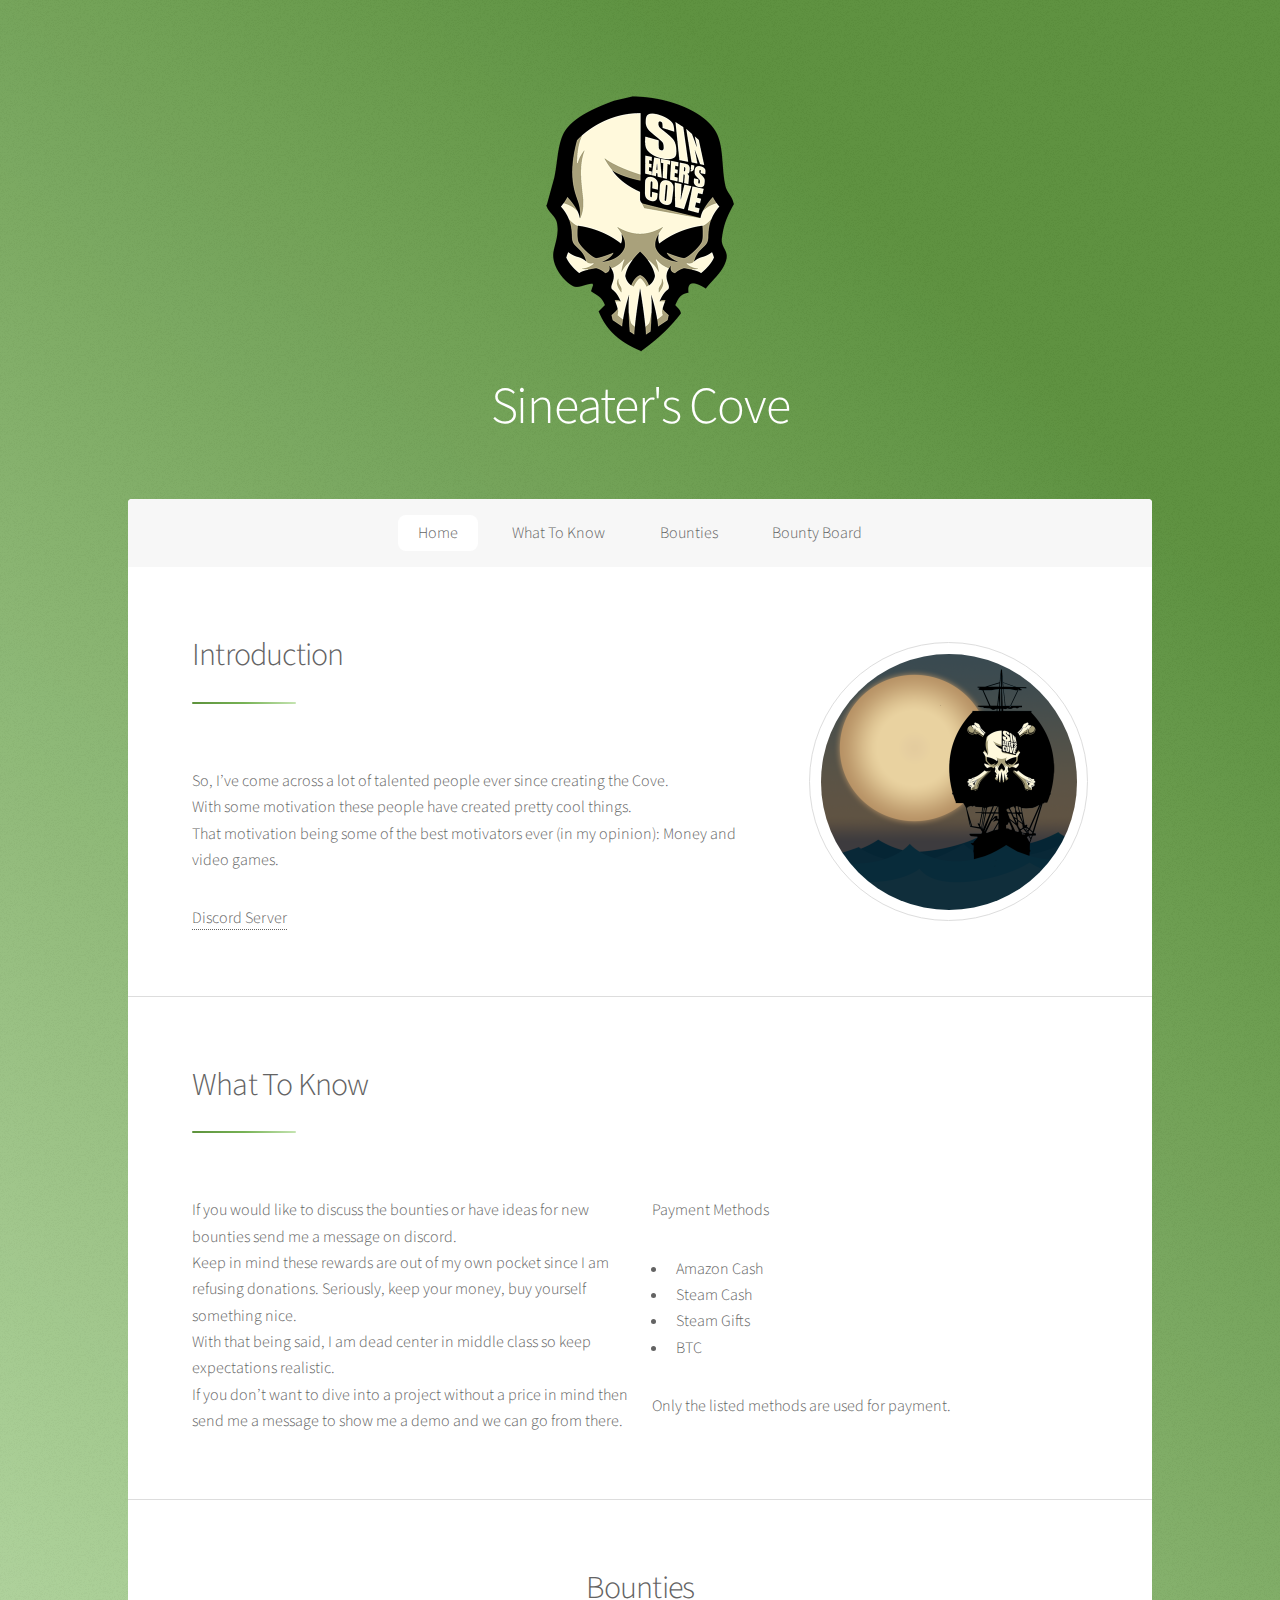
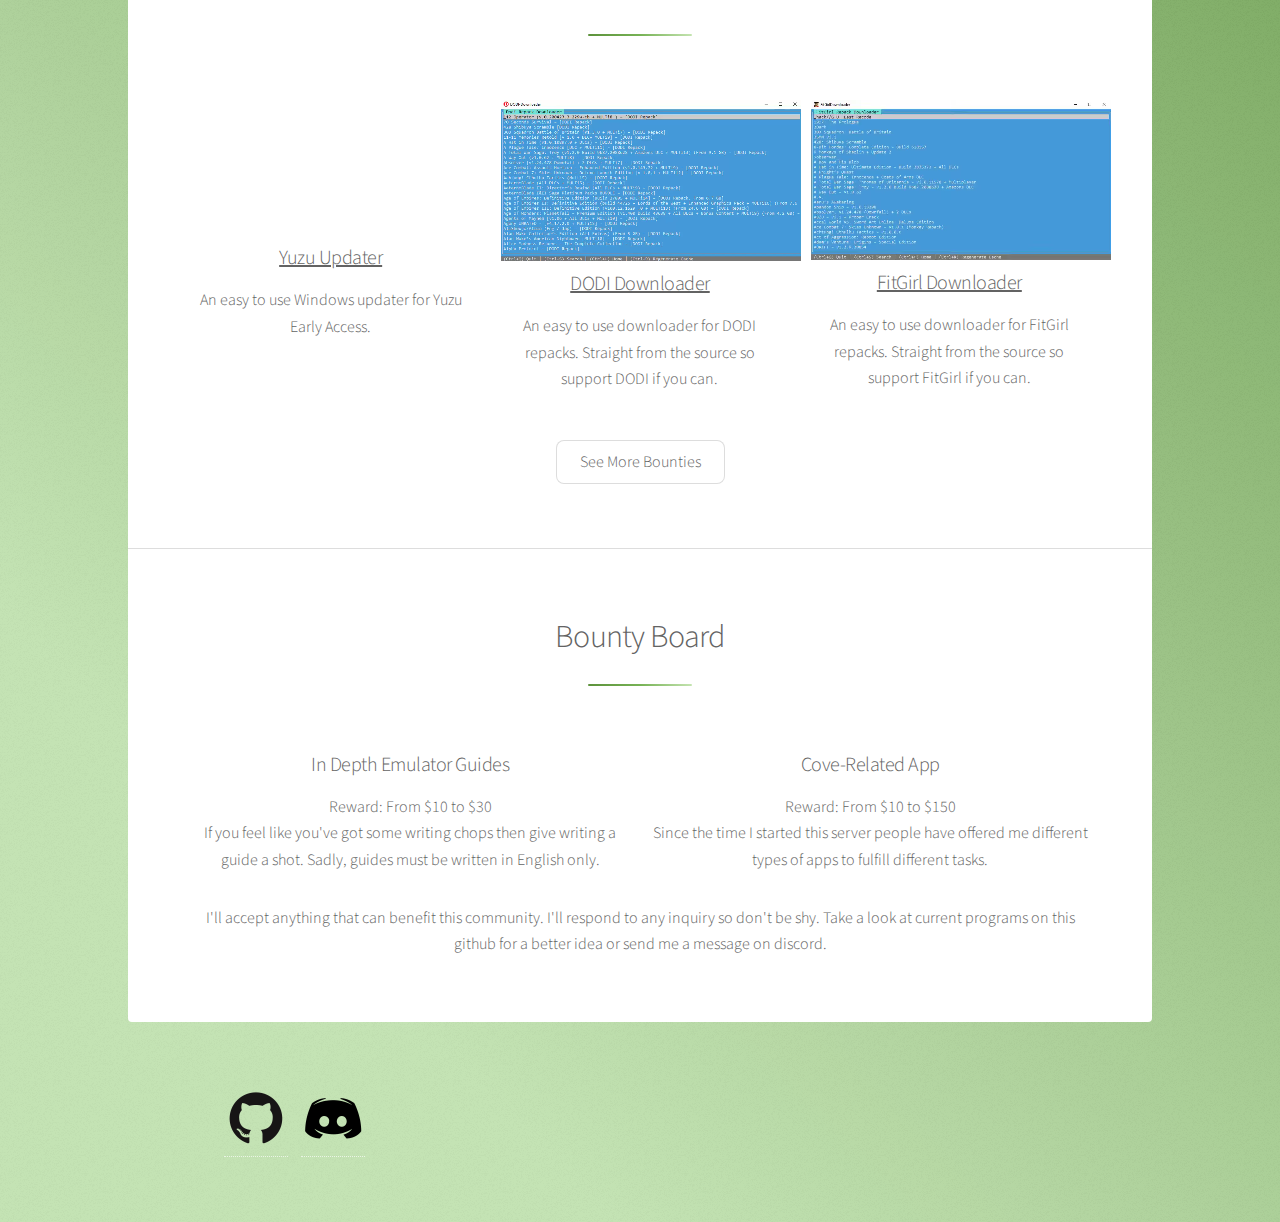
<file: index.html>
<!DOCTYPE HTML>
<html>
	<head>
		<title>Sin's Cove: Home</title>
		<meta charset="utf-8" />
		<meta name="viewport" content="width=device-width, initial-scale=1, user-scalable=no" />
		<link rel="stylesheet" href="assets/css/main.css" />
		<link rel="icon" type="image/png" sizes="96x96" href="images/sinsCove.png">
		<noscript><link rel="stylesheet" href="assets/css/noscript.css" /></noscript>
	</head>
	<body class="is-preload">

		<!-- Wrapper -->
			<div id="wrapper">

				<!-- Header -->
					<header id="header" class="alt">
						<span class="logo"><img src="images/sinsCove.png" alt="" /></span>
						<h1>Sineater's Cove</h1>
					</header>

				<!-- Nav -->
					<nav id="nav">
						<ul>
							<li><a href="#" class="active">Home</a></li>
							<li><a href="#first">What To Know</a></li>
							<li><a href="#second">Bounties</a></li>
							<li><a href="#cta">Bounty Board</a></li>
						</ul>
					</nav>

				<!-- Main -->
					<div id="main">

						<!-- Introduction -->
							<section id="intro" class="main">
								<div class="spotlight">
									<div class="content">
										<header class="major">
											<h2>Introduction</h2>
										</header>
										<p>So, I’ve come across a lot of talented people ever since creating the Cove.<br>
										With some motivation these people have created pretty cool things.<br>
										That motivation being some of the best motivators ever (in my opinion): Money and video games.</p>
										<a href="https://discord.com/invite/nKstg6x">Discord Server</a>
									</div>
									<span class="image"><img src="images/boat.png" alt="" /></span>
								</div>
							</section>
							
						<!-- First Section -->
							<section id="first" class="main">
								<div class="major">
									<div class="content">
										<header class="major">
											<h2>What To Know</h2>
										</header>
										<div class="row">
											<div class="col-6 col-12-medium">
												<p>If you would like to discuss the bounties or have ideas for new bounties send me a message on discord.<br>
												Keep in mind these rewards are out of my own pocket since I am refusing donations. Seriously, keep your money, buy yourself something nice.<br>
												With that being said, I am dead center in middle class so keep expectations realistic.<br>
												If you don’t want to dive into a project without a price in mind then send me a message to show me a demo and we can go from there.</p>
											</div>
											<div class="col-6 col-12-medium">
												<p>Payment Methods</p>
												<ul>
													<li>Amazon Cash</li>
													<li>Steam Cash</li>
													<li>Steam Gifts</li>
													<li>BTC</li>
												</ul>
												<p>Only the listed methods are used for payment.</p>
											</div>
									</div>
								</div>
							</section>

						<!-- Second Section -->
							<section id="second" class="main special">
								<header class="major">
									<h2>Bounties</h2>
								</header>
								<ul class="features">
									<li>
										<span class="image">
										<video autoplay loop muted playsinline>
										<source src="webm/Yuzu_Updater.webm" type="video/webm" />
										</span>
										<a href="https://github.com/sinscove/Yuzu-Updater" style="text-decoration: underline;" ><h3>Yuzu Updater</h3></a>
										<p>An easy to use Windows updater for Yuzu Early Access.</p>
									</li>
									<li>
										<span class="image">
										<video autoplay loop muted playsinline>
										<source src="webm/Dodi_Downloader.webm" type="video/webm" />
										</span>
										<a href="https://github.com/sinscove/DODI-Downloader" style="text-decoration: underline;" ><h3>DODI Downloader</h3></a>
										<p>An easy to use downloader for DODI repacks. Straight from the source so support DODI if you can.</p>
									</li>
									<li>
										<span class="image">
										<video autoplay loop muted playsinline>
										<source src="webm/FitGirl_Downloader.webm" type="video/webm" />
										</span>
										<a href="https://github.com/sinscove/FitGirlDownloader" style="text-decoration: underline;" ><h3>FitGirl Downloader</h3></a>
										<p>An easy to use downloader for FitGirl repacks. Straight from the source so support FitGirl if you can.</p>
									</li>
								</ul>
									<footer class="major">
										<ul class="actions special">
											<li><a href="bounties.html#intro" class="button">See More Bounties</a></li>
										</ul>
									</footer>

							</section>
							
							
							<!-- Third Section -->
							<section id="cta" class="main special">
								<header class="major">
									<h2>Bounty Board</h2>
								</header>
								<div class="row">
									<div class="col-6 col-12-medium">
										<h3>In Depth Emulator Guides</h3>
										<p>Reward: From $10 to $30<br>
										If you feel like you've got some writing chops then give writing a guide a shot. Sadly, guides must be written in English only.</p>
										
									</div>
									<div class="col-6 col-12-medium">
										<h3>Cove-Related App</h3>
										<p>Reward: From $10 to $150<br>
										Since the time I started this server people have offered me different types of apps to fulfill different tasks.
										</p>
									</div>
								</div>
								<p>I'll accept anything that can benefit this community. I'll respond to any inquiry so don't be shy. Take a look at current programs on this github for a better idea or send me a message on discord.</p>
							</section>
					</div>

				<!-- Footer -->
					<footer id="footer">
						<section>
							<ul class="icons">
								<li><a href="https://github.com/sinscove">
								<img src="images/github.png"></a></li>
								<li><a href="https://discord.com/invite/nKstg6x">
								<img src="images/discord.png"></a></li>
							</ul>
						</section>
					</footer>
			</div>
			
		<!-- Scripts -->
			<script src="assets/js/jquery.min.js"></script>
			<script src="assets/js/jquery.scrollex.min.js"></script>
			<script src="assets/js/jquery.scrolly.min.js"></script>
			<script src="assets/js/browser.min.js"></script>
			<script src="assets/js/breakpoints.min.js"></script>
			<script src="assets/js/util.js"></script>
			<script src="assets/js/main.js"></script>

	</body>
</html>
</file>
<file: assets/css/noscript.css>
/* Header */

	body.is-preload #header.alt > * {
		opacity: 1;
	}

	body.is-preload #header.alt .logo {
		-moz-transform: none;
		-webkit-transform: none;
		-ms-transform: none;
		transform: none;
	}
</file>
<file: assets/css/main.css>
@import url(fontawesome-all.min.css);
@import 'https://fonts.googleapis.com/css?family=Source+Sans+Pro:300,400';

html, body, div, span, applet, object,
iframe, h1, h2, h3, h4, h5, h6, p, blockquote,
pre, a, abbr, acronym, address, big, cite,
code, del, dfn, em, img, ins, kbd, q, s, samp,
small, strike, strong, sub, sup, tt, var, b,
u, i, center, dl, dt, dd, ol, ul, li, fieldset,
form, label, legend, table, caption, tbody,
tfoot, thead, tr, th, td, article, aside,
canvas, details, embed, figure, figcaption,
footer, header, hgroup, menu, nav, output, ruby,
section, summary, time, mark, audio, video {
	margin: 0;
	padding: 0;
	border: 0;
	font-size: 100%;
	font: inherit;
	vertical-align: baseline;}

article, aside, details, figcaption, figure,
footer, header, hgroup, menu, nav, section {
	display: block;}

body {
	line-height: 1;
}

video {
	width: 360px;
}

@media screen and (max-width: 1680px) {
video {
	width: 300px;
	}
}

ol, ul {
	list-style: none;
}

blockquote, q {
	quotes: none;
}

	blockquote:before, blockquote:after, q:before, q:after {
		content: '';
		content: none;
	}

table {
	border-collapse: collapse;
	border-spacing: 0;
}

body {
	-webkit-text-size-adjust: none;
}

mark {
	background-color: transparent;
	color: inherit;
}

input::-moz-focus-inner {
	border: 0;
	padding: 0;
}

input, select, textarea {
	-moz-appearance: none;
	-webkit-appearance: none;
	-ms-appearance: none;
	appearance: none;
}

/* Basic */

	@-ms-viewport {
		width: device-width;
	}

	body {
		-ms-overflow-style: scrollbar;
	}

	html {
		box-sizing: border-box;
	}

	*, *:before, *:after {
		box-sizing: inherit;
		scrollbar-color: #C6E5B3 #5C913B;
	}

	body {
		background-color: #935d8c;
		background-image: url("images/overlay.png"), -moz-linear-gradient(45deg, #C6E5B3 15%, #5C913B 85%);
		background-image: url("images/overlay.png"), -webkit-linear-gradient(45deg, #C6E5B3 15%, #5C913B 85%);
		background-image: url("images/overlay.png"), -ms-linear-gradient(45deg, #C6E5B3 15%, #5C913B 85%);
		background-image: url("images/overlay.png"), linear-gradient(45deg, #C6E5B3 15%, #5C913B 85%);
	}

		body.is-preload *, body.is-preload *:before, body.is-preload *:after {
			-moz-animation: none !important;
			-webkit-animation: none !important;
			-ms-animation: none !important;
			animation: none !important;
			-moz-transition: none !important;
			-webkit-transition: none !important;
			-ms-transition: none !important;
			transition: none !important;
		}

/* Type */

	body {
		background-color: #935d8c;
		color: rgba(255, 255, 255, 0.65);
	}

	body, input, select, textarea {
		font-family: "Source Sans Pro", Helvetica, sans-serif;
		font-size: 17pt;
		font-weight: 300;
		line-height: 1.65;
	}

		@media screen and (max-width: 1680px) {

			body, input, select, textarea {
				font-size: 14pt;
			}

		}

		@media screen and (max-width: 1280px) {

			body, input, select, textarea {
				font-size: 12pt;
			}

		}

		@media screen and (max-width: 360px) {

			body, input, select, textarea {
				font-size: 11pt;
			}

		}

	a {
		-moz-transition: color 0.2s ease, border-bottom 0.2s ease;
		-webkit-transition: color 0.2s ease, border-bottom 0.2s ease;
		-ms-transition: color 0.2s ease, border-bottom 0.2s ease;
		transition: color 0.2s ease, border-bottom 0.2s ease;
		text-decoration: none;
		border-bottom: dotted 1px;
		color: inherit;
	}

		a:hover {
			border-bottom-color: transparent;
		}

	strong, b {
		font-weight: 400;
	}

	em, i {
		font-style: italic;
	}

	p {
		margin: 0 0 2em 0;
	}

		p.content {
			-moz-columns: 20em 2;
			-webkit-columns: 20em 2;
			-ms-columns: 20em 2;
			columns: 20em 2;
			-moz-column-gap: 2em;
			-webkit-column-gap: 2em;
			-ms-column-gap: 2em;
			column-gap: 2em;
			text-align: justify;
		}

	h1, h2, h3, h4, h5, h6 {
		font-weight: 300;
		line-height: 1.5;
		margin: 0 0 0.7em 0;
		letter-spacing: -0.025em;
	}

		h1 a, h2 a, h3 a, h4 a, h5 a, h6 a {
			color: inherit;
			text-decoration: none;
		}

	h1 {
		font-size: 2.5em;
		line-height: 1.2;
	}

	h2 {
		font-size: 1.5em;
	}

	h3 {
		font-size: 1.25em;
	}

	h4 {
		font-size: 1.1em;
	}

	h5 {
		font-size: 0.9em;
	}

	h6 {
		font-size: 0.7em;
	}

	@media screen and (max-width: 736px) {

		h1 {
			font-size: 2em;
		}

	}

	sub {
		font-size: 0.8em;
		position: relative;
		top: 0.5em;
	}

	sup {
		font-size: 0.8em;
		position: relative;
		top: -0.5em;
	}

	blockquote {
		border-left: solid 4px;
		font-style: italic;
		margin: 0 0 2em 0;
		padding: 0.5em 0 0.5em 2em;
	}

	code {
		border-radius: 8px;
		border: solid 1px;
		font-family: "Courier New", monospace;
		font-size: 0.9em;
		margin: 0 0.25em;
		padding: 0.25em 0.65em;
	}

	pre {
		-webkit-overflow-scrolling: touch;
		font-family: "Courier New", monospace;
		font-size: 0.9em;
		margin: 0 0 2em 0;
	}

		pre code {
			display: block;
			line-height: 1.75;
			padding: 1em 1.5em;
			overflow-x: auto;
		}

	hr {
		border: 0;
		border-bottom: solid 1px;
		margin: 2em 0;
	}

		hr.major {
			margin: 3em 0;
		}

	.align-left {
		text-align: left;
	}

	.align-center {
		text-align: center;
	}

	.align-right {
		text-align: right;
	}

	input, select, textarea {
		color: #ffffff;
	}

	a:hover {
		color: #ffffff;
	}

	strong, b {
		color: #ffffff;
	}

	h1, h2, h3, h4, h5, h6 {
		color: #ffffff;
	}

	blockquote {
		border-left-color: rgba(255, 255, 255, 0.35);
	}

	code {
		background: rgba(255, 255, 255, 0.075);
		border-color: rgba(255, 255, 255, 0.35);
	}

	hr {
		border-bottom-color: rgba(255, 255, 255, 0.35);
	}

/* Row */

	.row {
		display: flex;
		flex-wrap: wrap;
		box-sizing: border-box;
		align-items: stretch;
	}

		.row > * {
			box-sizing: border-box;
		}

		.row.gtr-uniform > * > :last-child {
			margin-bottom: 0;
		}

		.row.aln-left {
			justify-content: flex-start;
		}

		.row.aln-center {
			justify-content: center;
		}

		.row.aln-right {
			justify-content: flex-end;
		}

		.row.aln-top {
			align-items: flex-start;
		}

		.row.aln-middle {
			align-items: center;
		}

		.row.aln-bottom {
			align-items: flex-end;
		}

		.row > .imp {
			order: -1;
		}

		.row > .col-1 {
			width: 8.33333%;
		}

		.row > .off-1 {
			margin-left: 8.33333%;
		}

		.row > .col-2 {
			width: 16.66667%;
		}

		.row > .off-2 {
			margin-left: 16.66667%;
		}

		.row > .col-3 {
			width: 25%;
		}

		.row > .off-3 {
			margin-left: 25%;
		}

		.row > .col-4 {
			width: 33.33333%;
		}

		.row > .off-4 {
			margin-left: 33.33333%;
		}

		.row > .col-5 {
			width: 41.66667%;
		}

		.row > .off-5 {
			margin-left: 41.66667%;
		}

		.row > .col-6 {
			width: 50%;
		}

		.row > .off-6 {
			margin-left: 50%;
		}

		.row > .col-7 {
			width: 58.33333%;
		}

		.row > .off-7 {
			margin-left: 58.33333%;
		}

		.row > .col-8 {
			width: 66.66667%;
		}

		.row > .off-8 {
			margin-left: 66.66667%;
		}

		.row > .col-9 {
			width: 75%;
		}

		.row > .off-9 {
			margin-left: 75%;
		}

		.row > .col-10 {
			width: 83.33333%;
		}

		.row > .off-10 {
			margin-left: 83.33333%;
		}

		.row > .col-11 {
			width: 91.66667%;
		}

		.row > .off-11 {
			margin-left: 91.66667%;
		}

		.row > .col-12 {
			width: 100%;
		}

		.row > .off-12 {
			margin-left: 100%;
		}

		.row.gtr-0 {
			margin-top: 0;
			margin-left: 0em;
		}

			.row.gtr-0 > * {
				padding: 0 0 0 0em;
			}

			.row.gtr-0.gtr-uniform {
				margin-top: 0em;
			}

				.row.gtr-0.gtr-uniform > * {
					padding-top: 0em;
				}

		.row.gtr-25 {
			margin-top: 0;
			margin-left: -0.375em;
		}

			.row.gtr-25 > * {
				padding: 0 0 0 0.375em;
			}

			.row.gtr-25.gtr-uniform {
				margin-top: -0.375em;
			}

				.row.gtr-25.gtr-uniform > * {
					padding-top: 0.375em;
				}

		.row.gtr-50 {
			margin-top: 0;
			margin-left: -0.75em;
		}

			.row.gtr-50 > * {
				padding: 0 0 0 0.75em;
			}

			.row.gtr-50.gtr-uniform {
				margin-top: -0.75em;
			}

				.row.gtr-50.gtr-uniform > * {
					padding-top: 0.75em;
				}

		.row {
			margin-top: 0;
			margin-left: -1.5em;
		}

			.row > * {
				padding: 0 0 0 1.5em;
			}

			.row.gtr-uniform {
				margin-top: -1.5em;
			}

				.row.gtr-uniform > * {
					padding-top: 1.5em;
				}

		.row.gtr-150 {
			margin-top: 0;
			margin-left: -2.25em;
		}

			.row.gtr-150 > * {
				padding: 0 0 0 2.25em;
			}

			.row.gtr-150.gtr-uniform {
				margin-top: -2.25em;
			}

				.row.gtr-150.gtr-uniform > * {
					padding-top: 2.25em;
				}

		.row.gtr-200 {
			margin-top: 0;
			margin-left: -3em;
		}

			.row.gtr-200 > * {
				padding: 0 0 0 3em;
			}

			.row.gtr-200.gtr-uniform {
				margin-top: -3em;
			}

				.row.gtr-200.gtr-uniform > * {
					padding-top: 3em;
				}

		@media screen and (max-width: 1680px) {

			.row {
				display: flex;
				flex-wrap: wrap;
				box-sizing: border-box;
				align-items: stretch;
			}

				.row > * {
					box-sizing: border-box;
				}

				.row.gtr-uniform > * > :last-child {
					margin-bottom: 0;
				}

				.row.aln-left {
					justify-content: flex-start;
				}

				.row.aln-center {
					justify-content: center;
				}

				.row.aln-right {
					justify-content: flex-end;
				}

				.row.aln-top {
					align-items: flex-start;
				}

				.row.aln-middle {
					align-items: center;
				}

				.row.aln-bottom {
					align-items: flex-end;
				}

				.row > .imp-xlarge {
					order: -1;
				}

				.row > .col-1-xlarge {
					width: 8.33333%;
				}

				.row > .off-1-xlarge {
					margin-left: 8.33333%;
				}

				.row > .col-2-xlarge {
					width: 16.66667%;
				}

				.row > .off-2-xlarge {
					margin-left: 16.66667%;
				}

				.row > .col-3-xlarge {
					width: 25%;
				}

				.row > .off-3-xlarge {
					margin-left: 25%;
				}

				.row > .col-4-xlarge {
					width: 33.33333%;
				}

				.row > .off-4-xlarge {
					margin-left: 33.33333%;
				}

				.row > .col-5-xlarge {
					width: 41.66667%;
				}

				.row > .off-5-xlarge {
					margin-left: 41.66667%;
				}

				.row > .col-6-xlarge {
					width: 50%;
				}

				.row > .off-6-xlarge {
					margin-left: 50%;
				}

				.row > .col-7-xlarge {
					width: 58.33333%;
				}

				.row > .off-7-xlarge {
					margin-left: 58.33333%;
				}

				.row > .col-8-xlarge {
					width: 66.66667%;
				}

				.row > .off-8-xlarge {
					margin-left: 66.66667%;
				}

				.row > .col-9-xlarge {
					width: 75%;
				}

				.row > .off-9-xlarge {
					margin-left: 75%;
				}

				.row > .col-10-xlarge {
					width: 83.33333%;
				}

				.row > .off-10-xlarge {
					margin-left: 83.33333%;
				}

				.row > .col-11-xlarge {
					width: 91.66667%;
				}

				.row > .off-11-xlarge {
					margin-left: 91.66667%;
				}

				.row > .col-12-xlarge {
					width: 100%;
				}

				.row > .off-12-xlarge {
					margin-left: 100%;
				}

				.row.gtr-0 {
					margin-top: 0;
					margin-left: 0em;
				}

					.row.gtr-0 > * {
						padding: 0 0 0 0em;
					}

					.row.gtr-0.gtr-uniform {
						margin-top: 0em;
					}

						.row.gtr-0.gtr-uniform > * {
							padding-top: 0em;
						}

				.row.gtr-25 {
					margin-top: 0;
					margin-left: -0.375em;
				}

					.row.gtr-25 > * {
						padding: 0 0 0 0.375em;
					}

					.row.gtr-25.gtr-uniform {
						margin-top: -0.375em;
					}

						.row.gtr-25.gtr-uniform > * {
							padding-top: 0.375em;
						}

				.row.gtr-50 {
					margin-top: 0;
					margin-left: -0.75em;
				}

					.row.gtr-50 > * {
						padding: 0 0 0 0.75em;
					}

					.row.gtr-50.gtr-uniform {
						margin-top: -0.75em;
					}

						.row.gtr-50.gtr-uniform > * {
							padding-top: 0.75em;
						}

				.row {
					margin-top: 0;
					margin-left: -1.5em;
				}

					.row > * {
						padding: 0 0 0 1.5em;
					}

					.row.gtr-uniform {
						margin-top: -1.5em;
					}

						.row.gtr-uniform > * {
							padding-top: 1.5em;
						}

				.row.gtr-150 {
					margin-top: 0;
					margin-left: -2.25em;
				}

					.row.gtr-150 > * {
						padding: 0 0 0 2.25em;
					}

					.row.gtr-150.gtr-uniform {
						margin-top: -2.25em;
					}

						.row.gtr-150.gtr-uniform > * {
							padding-top: 2.25em;
						}

				.row.gtr-200 {
					margin-top: 0;
					margin-left: -3em;
				}

					.row.gtr-200 > * {
						padding: 0 0 0 3em;
					}

					.row.gtr-200.gtr-uniform {
						margin-top: -3em;
					}

						.row.gtr-200.gtr-uniform > * {
							padding-top: 3em;
						}

		}

		@media screen and (max-width: 1280px) {

			.row {
				display: flex;
				flex-wrap: wrap;
				box-sizing: border-box;
				align-items: stretch;
			}

				.row > * {
					box-sizing: border-box;
				}

				.row.gtr-uniform > * > :last-child {
					margin-bottom: 0;
				}

				.row.aln-left {
					justify-content: flex-start;
				}

				.row.aln-center {
					justify-content: center;
				}

				.row.aln-right {
					justify-content: flex-end;
				}

				.row.aln-top {
					align-items: flex-start;
				}

				.row.aln-middle {
					align-items: center;
				}

				.row.aln-bottom {
					align-items: flex-end;
				}

				.row > .imp-large {
					order: -1;
				}

				.row > .col-1-large {
					width: 8.33333%;
				}

				.row > .off-1-large {
					margin-left: 8.33333%;
				}

				.row > .col-2-large {
					width: 16.66667%;
				}

				.row > .off-2-large {
					margin-left: 16.66667%;
				}

				.row > .col-3-large {
					width: 25%;
				}

				.row > .off-3-large {
					margin-left: 25%;
				}

				.row > .col-4-large {
					width: 33.33333%;
				}

				.row > .off-4-large {
					margin-left: 33.33333%;
				}

				.row > .col-5-large {
					width: 41.66667%;
				}

				.row > .off-5-large {
					margin-left: 41.66667%;
				}

				.row > .col-6-large {
					width: 50%;
				}

				.row > .off-6-large {
					margin-left: 50%;
				}

				.row > .col-7-large {
					width: 58.33333%;
				}

				.row > .off-7-large {
					margin-left: 58.33333%;
				}

				.row > .col-8-large {
					width: 66.66667%;
				}

				.row > .off-8-large {
					margin-left: 66.66667%;
				}

				.row > .col-9-large {
					width: 75%;
				}

				.row > .off-9-large {
					margin-left: 75%;
				}

				.row > .col-10-large {
					width: 83.33333%;
				}

				.row > .off-10-large {
					margin-left: 83.33333%;
				}

				.row > .col-11-large {
					width: 91.66667%;
				}

				.row > .off-11-large {
					margin-left: 91.66667%;
				}

				.row > .col-12-large {
					width: 100%;
				}

				.row > .off-12-large {
					margin-left: 100%;
				}

				.row.gtr-0 {
					margin-top: 0;
					margin-left: 0em;
				}

					.row.gtr-0 > * {
						padding: 0 0 0 0em;
					}

					.row.gtr-0.gtr-uniform {
						margin-top: 0em;
					}

						.row.gtr-0.gtr-uniform > * {
							padding-top: 0em;
						}

				.row.gtr-25 {
					margin-top: 0;
					margin-left: -0.375em;
				}

					.row.gtr-25 > * {
						padding: 0 0 0 0.375em;
					}

					.row.gtr-25.gtr-uniform {
						margin-top: -0.375em;
					}

						.row.gtr-25.gtr-uniform > * {
							padding-top: 0.375em;
						}

				.row.gtr-50 {
					margin-top: 0;
					margin-left: -0.75em;
				}

					.row.gtr-50 > * {
						padding: 0 0 0 0.75em;
					}

					.row.gtr-50.gtr-uniform {
						margin-top: -0.75em;
					}

						.row.gtr-50.gtr-uniform > * {
							padding-top: 0.75em;
						}

				.row {
					margin-top: 0;
					margin-left: -1.5em;
				}

					.row > * {
						padding: 0 0 0 1.5em;
					}

					.row.gtr-uniform {
						margin-top: -1.5em;
					}

						.row.gtr-uniform > * {
							padding-top: 1.5em;
						}

				.row.gtr-150 {
					margin-top: 0;
					margin-left: -2.25em;
				}

					.row.gtr-150 > * {
						padding: 0 0 0 2.25em;
					}

					.row.gtr-150.gtr-uniform {
						margin-top: -2.25em;
					}

						.row.gtr-150.gtr-uniform > * {
							padding-top: 2.25em;
						}

				.row.gtr-200 {
					margin-top: 0;
					margin-left: -3em;
				}

					.row.gtr-200 > * {
						padding: 0 0 0 3em;
					}

					.row.gtr-200.gtr-uniform {
						margin-top: -3em;
					}

						.row.gtr-200.gtr-uniform > * {
							padding-top: 3em;
						}

		}

		@media screen and (max-width: 980px) {

			.row {
				display: flex;
				flex-wrap: wrap;
				box-sizing: border-box;
				align-items: stretch;
			}

				.row > * {
					box-sizing: border-box;
				}

				.row.gtr-uniform > * > :last-child {
					margin-bottom: 0;
				}

				.row.aln-left {
					justify-content: flex-start;
				}

				.row.aln-center {
					justify-content: center;
				}

				.row.aln-right {
					justify-content: flex-end;
				}

				.row.aln-top {
					align-items: flex-start;
				}

				.row.aln-middle {
					align-items: center;
				}

				.row.aln-bottom {
					align-items: flex-end;
				}

				.row > .imp-medium {
					order: -1;
				}

				.row > .col-1-medium {
					width: 8.33333%;
				}

				.row > .off-1-medium {
					margin-left: 8.33333%;
				}

				.row > .col-2-medium {
					width: 16.66667%;
				}

				.row > .off-2-medium {
					margin-left: 16.66667%;
				}

				.row > .col-3-medium {
					width: 25%;
				}

				.row > .off-3-medium {
					margin-left: 25%;
				}

				.row > .col-4-medium {
					width: 33.33333%;
				}

				.row > .off-4-medium {
					margin-left: 33.33333%;
				}

				.row > .col-5-medium {
					width: 41.66667%;
				}

				.row > .off-5-medium {
					margin-left: 41.66667%;
				}

				.row > .col-6-medium {
					width: 50%;
				}

				.row > .off-6-medium {
					margin-left: 50%;
				}

				.row > .col-7-medium {
					width: 58.33333%;
				}

				.row > .off-7-medium {
					margin-left: 58.33333%;
				}

				.row > .col-8-medium {
					width: 66.66667%;
				}

				.row > .off-8-medium {
					margin-left: 66.66667%;
				}

				.row > .col-9-medium {
					width: 75%;
				}

				.row > .off-9-medium {
					margin-left: 75%;
				}

				.row > .col-10-medium {
					width: 83.33333%;
				}

				.row > .off-10-medium {
					margin-left: 83.33333%;
				}

				.row > .col-11-medium {
					width: 91.66667%;
				}

				.row > .off-11-medium {
					margin-left: 91.66667%;
				}

				.row > .col-12-medium {
					width: 100%;
				}

				.row > .off-12-medium {
					margin-left: 100%;
				}

				.row.gtr-0 {
					margin-top: 0;
					margin-left: 0em;
				}

					.row.gtr-0 > * {
						padding: 0 0 0 0em;
					}

					.row.gtr-0.gtr-uniform {
						margin-top: 0em;
					}

						.row.gtr-0.gtr-uniform > * {
							padding-top: 0em;
						}

				.row.gtr-25 {
					margin-top: 0;
					margin-left: -0.375em;
				}

					.row.gtr-25 > * {
						padding: 0 0 0 0.375em;
					}

					.row.gtr-25.gtr-uniform {
						margin-top: -0.375em;
					}

						.row.gtr-25.gtr-uniform > * {
							padding-top: 0.375em;
						}

				.row.gtr-50 {
					margin-top: 0;
					margin-left: -0.75em;
				}

					.row.gtr-50 > * {
						padding: 0 0 0 0.75em;
					}

					.row.gtr-50.gtr-uniform {
						margin-top: -0.75em;
					}

						.row.gtr-50.gtr-uniform > * {
							padding-top: 0.75em;
						}

				.row {
					margin-top: 0;
					margin-left: -1.5em;
				}

					.row > * {
						padding: 0 0 0 1.5em;
					}

					.row.gtr-uniform {
						margin-top: -1.5em;
					}

						.row.gtr-uniform > * {
							padding-top: 1.5em;
						}

				.row.gtr-150 {
					margin-top: 0;
					margin-left: -2.25em;
				}

					.row.gtr-150 > * {
						padding: 0 0 0 2.25em;
					}

					.row.gtr-150.gtr-uniform {
						margin-top: -2.25em;
					}

						.row.gtr-150.gtr-uniform > * {
							padding-top: 2.25em;
						}

				.row.gtr-200 {
					margin-top: 0;
					margin-left: -3em;
				}

					.row.gtr-200 > * {
						padding: 0 0 0 3em;
					}

					.row.gtr-200.gtr-uniform {
						margin-top: -3em;
					}

						.row.gtr-200.gtr-uniform > * {
							padding-top: 3em;
						}

		}

		@media screen and (max-width: 736px) {

			.row {
				display: flex;
				flex-wrap: wrap;
				box-sizing: border-box;
				align-items: stretch;
			}

				.row > * {
					box-sizing: border-box;
				}

				.row.gtr-uniform > * > :last-child {
					margin-bottom: 0;
				}

				.row.aln-left {
					justify-content: flex-start;
				}

				.row.aln-center {
					justify-content: center;
				}

				.row.aln-right {
					justify-content: flex-end;
				}

				.row.aln-top {
					align-items: flex-start;
				}

				.row.aln-middle {
					align-items: center;
				}

				.row.aln-bottom {
					align-items: flex-end;
				}

				.row > .imp-small {
					order: -1;
				}

				.row > .col-1-small {
					width: 8.33333%;
				}

				.row > .off-1-small {
					margin-left: 8.33333%;
				}

				.row > .col-2-small {
					width: 16.66667%;
				}

				.row > .off-2-small {
					margin-left: 16.66667%;
				}

				.row > .col-3-small {
					width: 25%;
				}

				.row > .off-3-small {
					margin-left: 25%;
				}

				.row > .col-4-small {
					width: 33.33333%;
				}

				.row > .off-4-small {
					margin-left: 33.33333%;
				}

				.row > .col-5-small {
					width: 41.66667%;
				}

				.row > .off-5-small {
					margin-left: 41.66667%;
				}

				.row > .col-6-small {
					width: 50%;
				}

				.row > .off-6-small {
					margin-left: 50%;
				}

				.row > .col-7-small {
					width: 58.33333%;
				}

				.row > .off-7-small {
					margin-left: 58.33333%;
				}

				.row > .col-8-small {
					width: 66.66667%;
				}

				.row > .off-8-small {
					margin-left: 66.66667%;
				}

				.row > .col-9-small {
					width: 75%;
				}

				.row > .off-9-small {
					margin-left: 75%;
				}

				.row > .col-10-small {
					width: 83.33333%;
				}

				.row > .off-10-small {
					margin-left: 83.33333%;
				}

				.row > .col-11-small {
					width: 91.66667%;
				}

				.row > .off-11-small {
					margin-left: 91.66667%;
				}

				.row > .col-12-small {
					width: 100%;
				}

				.row > .off-12-small {
					margin-left: 100%;
				}

				.row.gtr-0 {
					margin-top: 0;
					margin-left: 0em;
				}

					.row.gtr-0 > * {
						padding: 0 0 0 0em;
					}

					.row.gtr-0.gtr-uniform {
						margin-top: 0em;
					}

						.row.gtr-0.gtr-uniform > * {
							padding-top: 0em;
						}

				.row.gtr-25 {
					margin-top: 0;
					margin-left: -0.25em;
				}

					.row.gtr-25 > * {
						padding: 0 0 0 0.25em;
					}

					.row.gtr-25.gtr-uniform {
						margin-top: -0.25em;
					}

						.row.gtr-25.gtr-uniform > * {
							padding-top: 0.25em;
						}

				.row.gtr-50 {
					margin-top: 0;
					margin-left: -0.5em;
				}

					.row.gtr-50 > * {
						padding: 0 0 0 0.5em;
					}

					.row.gtr-50.gtr-uniform {
						margin-top: -0.5em;
					}

						.row.gtr-50.gtr-uniform > * {
							padding-top: 0.5em;
						}

				.row {
					margin-top: 0;
					margin-left: -1em;
				}

					.row > * {
						padding: 0 0 0 1em;
					}

					.row.gtr-uniform {
						margin-top: -1em;
					}

						.row.gtr-uniform > * {
							padding-top: 1em;
						}

				.row.gtr-150 {
					margin-top: 0;
					margin-left: -1.5em;
				}

					.row.gtr-150 > * {
						padding: 0 0 0 1.5em;
					}

					.row.gtr-150.gtr-uniform {
						margin-top: -1.5em;
					}

						.row.gtr-150.gtr-uniform > * {
							padding-top: 1.5em;
						}

				.row.gtr-200 {
					margin-top: 0;
					margin-left: -2em;
				}

					.row.gtr-200 > * {
						padding: 0 0 0 2em;
					}

					.row.gtr-200.gtr-uniform {
						margin-top: -2em;
					}

						.row.gtr-200.gtr-uniform > * {
							padding-top: 2em;
						}

		}

		@media screen and (max-width: 480px) {

			.row {
				display: flex;
				flex-wrap: wrap;
				box-sizing: border-box;
				align-items: stretch;
			}

				.row > * {
					box-sizing: border-box;
				}

				.row.gtr-uniform > * > :last-child {
					margin-bottom: 0;
				}

				.row.aln-left {
					justify-content: flex-start;
				}

				.row.aln-center {
					justify-content: center;
				}

				.row.aln-right {
					justify-content: flex-end;
				}

				.row.aln-top {
					align-items: flex-start;
				}

				.row.aln-middle {
					align-items: center;
				}

				.row.aln-bottom {
					align-items: flex-end;
				}

				.row > .imp-xsmall {
					order: -1;
				}

				.row > .col-1-xsmall {
					width: 8.33333%;
				}

				.row > .off-1-xsmall {
					margin-left: 8.33333%;
				}

				.row > .col-2-xsmall {
					width: 16.66667%;
				}

				.row > .off-2-xsmall {
					margin-left: 16.66667%;
				}

				.row > .col-3-xsmall {
					width: 25%;
				}

				.row > .off-3-xsmall {
					margin-left: 25%;
				}

				.row > .col-4-xsmall {
					width: 33.33333%;
				}

				.row > .off-4-xsmall {
					margin-left: 33.33333%;
				}

				.row > .col-5-xsmall {
					width: 41.66667%;
				}

				.row > .off-5-xsmall {
					margin-left: 41.66667%;
				}

				.row > .col-6-xsmall {
					width: 50%;
				}

				.row > .off-6-xsmall {
					margin-left: 50%;
				}

				.row > .col-7-xsmall {
					width: 58.33333%;
				}

				.row > .off-7-xsmall {
					margin-left: 58.33333%;
				}

				.row > .col-8-xsmall {
					width: 66.66667%;
				}

				.row > .off-8-xsmall {
					margin-left: 66.66667%;
				}

				.row > .col-9-xsmall {
					width: 75%;
				}

				.row > .off-9-xsmall {
					margin-left: 75%;
				}

				.row > .col-10-xsmall {
					width: 83.33333%;
				}

				.row > .off-10-xsmall {
					margin-left: 83.33333%;
				}

				.row > .col-11-xsmall {
					width: 91.66667%;
				}

				.row > .off-11-xsmall {
					margin-left: 91.66667%;
				}

				.row > .col-12-xsmall {
					width: 100%;
				}

				.row > .off-12-xsmall {
					margin-left: 100%;
				}

				.row.gtr-0 {
					margin-top: 0;
					margin-left: 0em;
				}

					.row.gtr-0 > * {
						padding: 0 0 0 0em;
					}

					.row.gtr-0.gtr-uniform {
						margin-top: 0em;
					}

						.row.gtr-0.gtr-uniform > * {
							padding-top: 0em;
						}

				.row.gtr-25 {
					margin-top: 0;
					margin-left: -0.3125em;
				}

					.row.gtr-25 > * {
						padding: 0 0 0 0.3125em;
					}

					.row.gtr-25.gtr-uniform {
						margin-top: -0.3125em;
					}

						.row.gtr-25.gtr-uniform > * {
							padding-top: 0.3125em;
						}

				.row.gtr-50 {
					margin-top: 0;
					margin-left: -0.625em;
				}

					.row.gtr-50 > * {
						padding: 0 0 0 0.625em;
					}

					.row.gtr-50.gtr-uniform {
						margin-top: -0.625em;
					}

						.row.gtr-50.gtr-uniform > * {
							padding-top: 0.625em;
						}

				.row {
					margin-top: 0;
					margin-left: -1.25em;
				}

					.row > * {
						padding: 0 0 0 1.25em;
					}

					.row.gtr-uniform {
						margin-top: -1.25em;
					}

						.row.gtr-uniform > * {
							padding-top: 1.25em;
						}

				.row.gtr-150 {
					margin-top: 0;
					margin-left: -1.875em;
				}

					.row.gtr-150 > * {
						padding: 0 0 0 1.875em;
					}

					.row.gtr-150.gtr-uniform {
						margin-top: -1.875em;
					}

						.row.gtr-150.gtr-uniform > * {
							padding-top: 1.875em;
						}

				.row.gtr-200 {
					margin-top: 0;
					margin-left: -2.5em;
				}

					.row.gtr-200 > * {
						padding: 0 0 0 2.5em;
					}

					.row.gtr-200.gtr-uniform {
						margin-top: -2.5em;
					}

						.row.gtr-200.gtr-uniform > * {
							padding-top: 2.5em;
						}

		}

/* Box */

	.box {
		border-radius: 8px;
		border: solid;
		margin-bottom: 2em;
		padding: 1.5em;
	}

		.box > :last-child,
		.box > :last-child > :last-child,
		.box > :last-child > :last-child > :last-child {
			margin-bottom: 0;
		}

		.box.alt {
			border: 0;
			border-radius: 0;
			padding: 0;
		}

	.box {
		border-color: rgba(255, 255, 255, 0.35);
	}

/* Button */

	input[type="submit"],
	input[type="reset"],
	input[type="button"],
	button,
	.button {
		-moz-appearance: none;
		-webkit-appearance: none;
		-ms-appearance: none;
		appearance: none;
		-moz-transition: background-color 0.2s ease-in-out, color 0.2s ease-in-out;
		-webkit-transition: background-color 0.2s ease-in-out, color 0.2s ease-in-out;
		-ms-transition: background-color 0.2s ease-in-out, color 0.2s ease-in-out;
		transition: background-color 0.2s ease-in-out, color 0.2s ease-in-out;
		border-radius: 8px;
		border: 0;
		cursor: pointer;
		display: inline-block;
		font-weight: 300;
		height: 2.75em;
		line-height: 2.75em;
		min-width: 9.25em;
		padding: 0 1.5em;
		text-align: center;
		text-decoration: none;
		white-space: nowrap;
	}

		input[type="submit"].icon,
		input[type="reset"].icon,
		input[type="button"].icon,
		button.icon,
		.button.icon {
			padding-left: 1.35em;
		}

			input[type="submit"].icon:before,
			input[type="reset"].icon:before,
			input[type="button"].icon:before,
			button.icon:before,
			.button.icon:before {
				margin-right: 0.5em;
			}

		input[type="submit"].fit,
		input[type="reset"].fit,
		input[type="button"].fit,
		button.fit,
		.button.fit {
			width: 100%;
		}

		input[type="submit"].small,
		input[type="reset"].small,
		input[type="button"].small,
		button.small,
		.button.small {
			font-size: 0.8em;
		}

		input[type="submit"].large,
		input[type="reset"].large,
		input[type="button"].large,
		button.large,
		.button.large {
			font-size: 1.35em;
		}

		input[type="submit"].disabled, input[type="submit"]:disabled,
		input[type="reset"].disabled,
		input[type="reset"]:disabled,
		input[type="button"].disabled,
		input[type="button"]:disabled,
		button.disabled,
		button:disabled,
		.button.disabled,
		.button:disabled {
			pointer-events: none;
			opacity: 0.25;
		}

		@media screen and (max-width: 736px) {

			input[type="submit"],
			input[type="reset"],
			input[type="button"],
			button,
			.button {
				min-width: 0;
			}

		}

	input[type="submit"],
	input[type="reset"],
	input[type="button"],
	button,
	.button {
		background-color: transparent;
		box-shadow: inset 0 0 0 1px rgba(255, 255, 255, 0.35);
		color: #ffffff !important;
	}

		input[type="submit"]:hover,
		input[type="reset"]:hover,
		input[type="button"]:hover,
		button:hover,
		.button:hover {
			background-color: rgba(255, 255, 255, 0.075);
		}

		input[type="submit"]:active,
		input[type="reset"]:active,
		input[type="button"]:active,
		button:active,
		.button:active {
			background-color: rgba(255, 255, 255, 0.2);
		}

		input[type="submit"].icon:before,
		input[type="reset"].icon:before,
		input[type="button"].icon:before,
		button.icon:before,
		.button.icon:before {
			color: rgba(255, 255, 255, 0.5);
		}

		input[type="submit"].primary,
		input[type="reset"].primary,
		input[type="button"].primary,
		button.primary,
		.button.primary {
			background-color: #8cc9f0;
			color: #ffffff !important;
			box-shadow: none;
		}

			input[type="submit"].primary:hover,
			input[type="reset"].primary:hover,
			input[type="button"].primary:hover,
			button.primary:hover,
			.button.primary:hover {
				background-color: #9acff2;
			}

			input[type="submit"].primary:active,
			input[type="reset"].primary:active,
			input[type="button"].primary:active,
			button.primary:active,
			.button.primary:active {
				background-color: #7ec3ee;
			}

			input[type="submit"].primary.icon:before,
			input[type="reset"].primary.icon:before,
			input[type="button"].primary.icon:before,
			button.primary.icon:before,
			.button.primary.icon:before {
				color: #ffffff !important;
			}

/* Form */

	form {
		margin: 0 0 2em 0;
	}

	label {
		display: block;
		font-size: 0.9em;
		font-weight: 400;
		margin: 0 0 1em 0;
	}

	input[type="text"],
	input[type="password"],
	input[type="email"],
	select,
	textarea {
		-moz-appearance: none;
		-webkit-appearance: none;
		-ms-appearance: none;
		appearance: none;
		border-radius: 8px;
		border: solid 1px;
		color: inherit;
		display: block;
		outline: 0;
		padding: 0 1em;
		text-decoration: none;
		width: 100%;
	}

		input[type="text"]:invalid,
		input[type="password"]:invalid,
		input[type="email"]:invalid,
		select:invalid,
		textarea:invalid {
			box-shadow: none;
		}

	select {
		background-size: 1.25rem;
		background-repeat: no-repeat;
		background-position: calc(100% - 1rem) center;
		height: 2.75em;
		padding-right: 2.75em;
		text-overflow: ellipsis;
	}

		select:focus::-ms-value {
			background-color: transparent;
		}

		select::-ms-expand {
			display: none;
		}

	input[type="text"],
	input[type="password"],
	input[type="email"],
	select {
		height: 2.75em;
	}

	textarea {
		padding: 0.75em 1em;
	}

	input[type="checkbox"],
	input[type="radio"] {
		-moz-appearance: none;
		-webkit-appearance: none;
		-ms-appearance: none;
		appearance: none;
		display: block;
		float: left;
		margin-right: -2em;
		opacity: 0;
		width: 1em;
		z-index: -1;
	}

		input[type="checkbox"] + label,
		input[type="radio"] + label {
			text-decoration: none;
			cursor: pointer;
			display: inline-block;
			font-size: 1em;
			font-weight: 300;
			padding-left: 2.4em;
			padding-right: 0.75em;
			position: relative;
		}

			input[type="checkbox"] + label:before,
			input[type="radio"] + label:before {
				-moz-osx-font-smoothing: grayscale;
				-webkit-font-smoothing: antialiased;
				display: inline-block;
				font-style: normal;
				font-variant: normal;
				text-rendering: auto;
				line-height: 1;
				text-transform: none !important;
				font-family: 'Font Awesome 5 Free';
				font-weight: 900;
			}

			input[type="checkbox"] + label:before,
			input[type="radio"] + label:before {
				border-radius: 8px;
				border: solid 1px;
				content: '';
				display: inline-block;
				font-size: 0.8em;
				height: 2.0625em;
				left: 0;
				line-height: 2.0625em;
				position: absolute;
				text-align: center;
				top: 0;
				width: 2.0625em;
			}

		input[type="checkbox"]:checked + label:before,
		input[type="radio"]:checked + label:before {
			content: '\f00c';
		}

	input[type="checkbox"] + label:before {
		border-radius: 8px;
	}

	input[type="radio"] + label:before {
		border-radius: 100%;
	}

	::-webkit-input-placeholder {
		opacity: 1.0;
	}

	:-moz-placeholder {
		opacity: 1.0;
	}

	::-moz-placeholder {
		opacity: 1.0;
	}

	:-ms-input-placeholder {
		opacity: 1.0;
	}

	label {
		color: #ffffff;
	}

	input[type="text"],
	input[type="password"],
	input[type="email"],
	select,
	textarea {
		background-color: rgba(255, 255, 255, 0.075);
		border-color: rgba(255, 255, 255, 0.35);
	}

		input[type="text"]:focus,
		input[type="password"]:focus,
		input[type="email"]:focus,
		select:focus,
		textarea:focus {
			border-color: #8cc9f0;
			box-shadow: 0 0 0 1px #8cc9f0;
		}

	select {
		background-image: url("data:image/svg+xml;charset=utf8,%3Csvg xmlns='http://www.w3.org/2000/svg' width='40' height='40' preserveAspectRatio='none' viewBox='0 0 40 40'%3E%3Cpath d='M9.4,12.3l10.4,10.4l10.4-10.4c0.2-0.2,0.5-0.4,0.9-0.4c0.3,0,0.6,0.1,0.9,0.4l3.3,3.3c0.2,0.2,0.4,0.5,0.4,0.9 c0,0.4-0.1,0.6-0.4,0.9L20.7,31.9c-0.2,0.2-0.5,0.4-0.9,0.4c-0.3,0-0.6-0.1-0.9-0.4L4.3,17.3c-0.2-0.2-0.4-0.5-0.4-0.9 c0-0.4,0.1-0.6,0.4-0.9l3.3-3.3c0.2-0.2,0.5-0.4,0.9-0.4S9.1,12.1,9.4,12.3z' fill='rgba(255, 255, 255, 0.35)' /%3E%3C/svg%3E");
	}

		select option {
			color: #ffffff;
			background: #935d8c;
		}

	input[type="checkbox"] + label,
	input[type="radio"] + label {
		color: rgba(255, 255, 255, 0.65);
	}

		input[type="checkbox"] + label:before,
		input[type="radio"] + label:before {
			background: rgba(255, 255, 255, 0.075);
			border-color: rgba(255, 255, 255, 0.35);
		}

	input[type="checkbox"]:checked + label:before,
	input[type="radio"]:checked + label:before {
		background-color: #ffffff;
		border-color: #ffffff;
		color: #935d8c;
	}

	input[type="checkbox"]:focus + label:before,
	input[type="radio"]:focus + label:before {
		border-color: #8cc9f0;
		box-shadow: 0 0 0 1px #8cc9f0;
	}

	::-webkit-input-placeholder {
		color: rgba(255, 255, 255, 0.5) !important;
	}

	:-moz-placeholder {
		color: rgba(255, 255, 255, 0.5) !important;
	}

	::-moz-placeholder {
		color: rgba(255, 255, 255, 0.5) !important;
	}

	:-ms-input-placeholder {
		color: rgba(255, 255, 255, 0.5) !important;
	}

	.formerize-placeholder {
		color: rgba(255, 255, 255, 0.5) !important;
	}

/* Icon */

	.icon {
		text-decoration: none;
		-moz-transition: background-color 0.2s ease-in-out, color 0.2s ease-in-out;
		-webkit-transition: background-color 0.2s ease-in-out, color 0.2s ease-in-out;
		-ms-transition: background-color 0.2s ease-in-out, color 0.2s ease-in-out;
		transition: background-color 0.2s ease-in-out, color 0.2s ease-in-out;
		border-bottom: none;
		position: relative;
	}

		.icon:before {
			-moz-osx-font-smoothing: grayscale;
			-webkit-font-smoothing: antialiased;
			display: inline-block;
			font-style: normal;
			font-variant: normal;
			text-rendering: auto;
			line-height: 1;
			text-transform: none !important;
			font-family: 'Font Awesome 5 Free';
			font-weight: 400;
		}

		.icon > .label {
			display: none;
		}

		.icon:before {
			line-height: solid;
		}

		.icon.solid:before {
			font-weight: 900;
		}

		.icon.brands:before {
			font-family: 'Font Awesome 5 Brands';
		}

		.icon.major {
			border: solid 1px;
			display: inline-block;
			border-radius: 100%;
			padding: 0.65em;
			margin: 0 0 2em 0;
			cursor: default;
		}

			.icon.major:before {
				display: inline-block;
				font-size: 6.25rem;
				width: 2.25em;
				height: 2.25em;
				line-height: 2.2em;
				border-radius: 100%;
				border: solid 1px;
				text-align: center;
			}

		.icon.alt {
			display: inline-block;
			border: solid 1px;
			border-radius: 100%;
		}

			.icon.alt:before {
				display: block;
				font-size: 1.25em;
				width: 2em;
				height: 2em;
				text-align: center;
				line-height: 2em;
			}

		.icon.style1 {
			color: #efa8b0;
		}

		.icon.style2 {
			color: #c79cc8;
		}

		.icon.style3 {
			color: #a89cc8;
		}

		.icon.style4 {
			color: #9bb2e1;
		}

		.icon.style5 {
			color: #8cc9f0;
		}

		@media screen and (max-width: 1680px) {

			.icon.major:before {
				font-size: 5.5rem;
			}

		}

		@media screen and (max-width: 1280px) {

			.icon.major:before {
				font-size: 4.75rem;
			}

		}

		@media screen and (max-width: 736px) {

			.icon.major {
				margin: 0 0 1.5em 0;
				padding: 0.35em;
			}

				.icon.major:before {
					font-size: 3.5rem;
				}

		}

	.icon.major {
		border-color: rgba(255, 255, 255, 0.35);
	}

		.icon.major:before {
			border-color: rgba(255, 255, 255, 0.35);
		}

	.icon.alt {
		border-color: rgba(255, 255, 255, 0.35);
		color: #ffffff;
	}

		.icon.alt:hover {
			background-color: rgba(255, 255, 255, 0.075);
		}

		.icon.alt:active {
			background-color: rgba(255, 255, 255, 0.2);
		}

/* Image */

	.image {
		border-radius: 8px;
		border: 0;
		display: inline-block;
		position: relative;
	}

		.image img {
			border-radius: 8px;
			display: block;
		}

		.image.left, .image.right {
			max-width: 40%;
		}

			.image.left img, .image.right img {
				width: 100%;
			}

		.image.left {
			float: left;
			margin: 0 1.5em 1em 0;
			top: 0.25em;
		}

		.image.right {
			float: right;
			margin: 0 0 1em 1.5em;
			top: 0.25em;
		}

		.image.fit {
			display: block;
			margin: 0 0 2em 0;
			width: 100%;
		}

			.image.fit img {
				width: 100%;
			}

		.image.main {
			display: block;
			margin: 0 0 3em 0;
			width: 100%;
		}

			.image.main img {
				width: 100%;
			}

/* List */

	ol {
		list-style: decimal;
		margin: 0 0 2em 0;
		padding-left: 1.25em;
	}

		ol li {
			padding-left: 0.25em;
		}

	ul {
		list-style: disc;
		margin: 0 0 2em 0;
		padding-left: 1em;
	}

		ul li {
			padding-left: 0.5em;
		}

		ul.alt {
			list-style: none;
			padding-left: 0;
		}

			ul.alt li {
				border-top: solid 1px;
				padding: 0.5em 0;
			}

				ul.alt li:first-child {
					border-top: 0;
					padding-top: 0;
				}

	dl {
		margin: 0 0 2em 0;
	}

		dl dt {
			display: block;
			font-weight: 400;
			margin: 0 0 1em 0;
		}

		dl dd {
			margin-left: 2em;
		}

		dl.alt dt {
			display: block;
			width: 3em;
			margin: 0;
			clear: left;
			float: left;
		}

		dl.alt dd {
			margin: 0 0 0.85em 5.5em;
		}

		dl.alt:after {
			content: '';
			display: block;
			clear: both;
		}

	ul.alt li {
		border-top-color: rgba(255, 255, 255, 0.35);
	}

	dl dt {
		color: #ffffff;
	}

/* Actions */

	ul.actions {
		display: -moz-flex;
		display: -webkit-flex;
		display: -ms-flex;
		display: flex;
		cursor: default;
		list-style: none;
		margin-left: -1em;
		padding-left: 0;
	}

		ul.actions li {
			padding: 0 0 0 1em;
			vertical-align: middle;
		}

		ul.actions.special {
			-moz-justify-content: center;
			-webkit-justify-content: center;
			-ms-justify-content: center;
			justify-content: center;
			width: 100%;
			margin-left: 0;
		}

			ul.actions.special li:first-child {
				padding-left: 0;
			}

		ul.actions.stacked {
			-moz-flex-direction: column;
			-webkit-flex-direction: column;
			-ms-flex-direction: column;
			flex-direction: column;
			margin-left: 0;
		}

			ul.actions.stacked li {
				padding: 1.3em 0 0 0;
			}

				ul.actions.stacked li:first-child {
					padding-top: 0;
				}

		ul.actions.fit {
			width: calc(100% + 1em);
		}

			ul.actions.fit li {
				-moz-flex-grow: 1;
				-webkit-flex-grow: 1;
				-ms-flex-grow: 1;
				flex-grow: 1;
				-moz-flex-shrink: 1;
				-webkit-flex-shrink: 1;
				-ms-flex-shrink: 1;
				flex-shrink: 1;
				width: 100%;
			}

				ul.actions.fit li > * {
					width: 100%;
				}

			ul.actions.fit.stacked {
				width: 100%;
			}

		@media screen and (max-width: 480px) {

			ul.actions:not(.fixed) {
				-moz-flex-direction: column;
				-webkit-flex-direction: column;
				-ms-flex-direction: column;
				flex-direction: column;
				margin-left: 0;
				width: 100% !important;
			}

				ul.actions:not(.fixed) li {
					-moz-flex-grow: 1;
					-webkit-flex-grow: 1;
					-ms-flex-grow: 1;
					flex-grow: 1;
					-moz-flex-shrink: 1;
					-webkit-flex-shrink: 1;
					-ms-flex-shrink: 1;
					flex-shrink: 1;
					padding: 1em 0 0 0;
					text-align: center;
					width: 100%;
				}

					ul.actions:not(.fixed) li > * {
						width: 100%;
					}

					ul.actions:not(.fixed) li:first-child {
						padding-top: 0;
					}

					ul.actions:not(.fixed) li input[type="submit"],
					ul.actions:not(.fixed) li input[type="reset"],
					ul.actions:not(.fixed) li input[type="button"],
					ul.actions:not(.fixed) li button,
					ul.actions:not(.fixed) li .button {
						width: 100%;
					}

						ul.actions:not(.fixed) li input[type="submit"].icon:before,
						ul.actions:not(.fixed) li input[type="reset"].icon:before,
						ul.actions:not(.fixed) li input[type="button"].icon:before,
						ul.actions:not(.fixed) li button.icon:before,
						ul.actions:not(.fixed) li .button.icon:before {
							margin-left: -0.5rem;
						}

		}

/* Icons */

	ul.icons {
		cursor: default;
		list-style: none;
		padding-left: 0;
	}

		ul.icons li {
			display: inline-block;
			padding: 0 0.65em 0 0;
		}

			ul.icons li:last-child {
				padding-right: 0 !important;
			}

/* Section/Article */

	section.special, article.special {
		text-align: center;
	}

	header.major {
		margin-bottom: 1em;
	}

		header.major h2 {
			font-size: 2em;
		}

			header.major h2:after {
				display: block;
				content: '';
				width: 3.25em;
				height: 2px;
				margin: 0.7em 0 2em 0;
				border-radius: 2px;
			}

				section.special header.major h2:after, article.special header.major h2:after {
					margin-left: auto;
					margin-right: auto;
				}

		header.major p {
			font-size: 1.25em;
			letter-spacing: -0.025em;
		}

		header.major.special {
			text-align: center;
		}

			header.major.special h2:after {
				margin-left: auto;
				margin-right: auto;
			}

	footer.major {
		margin-top: 3em;
	}

	@media screen and (max-width: 736px) {

		header.major {
			margin-bottom: 0;
		}

			header.major h2 {
				font-size: 1.5em;
			}

			header.major p {
				font-size: 1em;
				letter-spacing: 0;
			}

				header.major p br {
					display: none;
				}

		footer.major {
			margin-top: 0;
		}

	}

	header.major h2:after {
		background-color: rgba(255, 255, 255, 0.35);
	}

/* Table */

	.table-wrapper {
		-webkit-overflow-scrolling: touch;
		overflow-x: auto;
	}

	table {
		margin: 0 0 2em 0;
		width: 100%;
	}

		table tbody tr {
			border: solid 1px;
			border-left: 0;
			border-right: 0;
		}

		table td {
			padding: 0.75em 0.75em;
		}

		table th {
			font-size: 0.9em;
			font-weight: 400;
			padding: 0 0.75em 0.75em 0.75em;
			text-align: left;
		}

		table thead {
			border-bottom: solid 2px;
		}

		table tfoot {
			border-top: solid 2px;
		}

		table.alt {
			border-collapse: separate;
		}

			table.alt tbody tr td {
				border: solid 1px;
				border-left-width: 0;
				border-top-width: 0;
			}

				table.alt tbody tr td:first-child {
					border-left-width: 1px;
				}

			table.alt tbody tr:first-child td {
				border-top-width: 1px;
			}

			table.alt thead {
				border-bottom: 0;
			}

			table.alt tfoot {
				border-top: 0;
			}

	table tbody tr {
		border-color: rgba(255, 255, 255, 0.35);
	}

		table tbody tr:nth-child(2n + 1) {
			background-color: rgba(255, 255, 255, 0.075);
		}

	table th {
		color: #ffffff;
	}

	table thead {
		border-bottom-color: rgba(255, 255, 255, 0.35);
	}

	table tfoot {
		border-top-color: rgba(255, 255, 255, 0.35);
	}

	table.alt tbody tr td {
		border-color: rgba(255, 255, 255, 0.35);
	}

/* Features */

	.features {
		display: -moz-flex;
		display: -webkit-flex;
		display: -ms-flex;
		display: flex;
		-moz-flex-wrap: wrap;
		-webkit-flex-wrap: wrap;
		-ms-flex-wrap: wrap;
		flex-wrap: wrap;
		-moz-justify-content: center;
		-webkit-justify-content: center;
		-ms-justify-content: center;
		justify-content: center;
		width: calc(100% + 2em);
		margin: 0 0 3em -2em;
		padding: 0;
		list-style: none;
	}

		.features li {
			width: calc(33.33333% - 2em);
			margin-left: 2em;
			margin-top: 3em;
			padding: 0;
		}

			.features li:nth-child(1), .features li:nth-child(2), .features li:nth-child(3) {
				margin-top: 0;
			}

			.features li > :last-child {
				margin-bottom: 0;
			}

		@media screen and (max-width: 980px) {

			.features li {
				width: calc(50% - 2em);
			}

				.features li:nth-child(3) {
					margin-top: 3em;
				}

		}

		@media screen and (max-width: 736px) {

			.features {
				width: 100%;
				margin: 0 0 2em 0;
			}

				.features li {
					width: 100%;
					margin-left: 0;
					margin-top: 2em;
				}

					.features li:nth-child(2), .features li:nth-child(3) {
						margin-top: 2em;
					}

		}

/* Statistics */

	.statistics {
		display: -moz-flex;
		display: -webkit-flex;
		display: -ms-flex;
		display: flex;
		width: 100%;
		margin: 0 0 3em 0;
		padding: 0;
		list-style: none;
		cursor: default;
	}

		.statistics li {
			-moz-flex: 1;
			-webkit-flex: 1;
			-ms-flex: 1;
			flex: 1;
			padding: 1.5em;
			color: #ffffff;
			text-align: center;
		}

			.statistics li.style1 {
				background-color: #efa8b0;
			}

			.statistics li.style2 {
				background-color: #c79cc8;
			}

			.statistics li.style3 {
				background-color: #a89cc8;
			}

			.statistics li.style4 {
				background-color: #9bb2e1;
			}

			.statistics li.style5 {
				background-color: #8cc9f0;
			}

			.statistics li strong, .statistics li b {
				display: block;
				font-size: 2em;
				line-height: 1.1;
				color: inherit !important;
				font-weight: 300;
				letter-spacing: -0.025em;
			}

			.statistics li:first-child {
				border-top-left-radius: 8px;
				border-bottom-left-radius: 8px;
			}

			.statistics li:last-child {
				border-top-right-radius: 8px;
				border-bottom-right-radius: 8px;
			}

			.statistics li .icon {
				display: inline-block;
			}

				.statistics li .icon:before {
					font-size: 2.75rem;
					line-height: 1.3;
				}

		@media screen and (max-width: 980px) {

			.statistics li strong, .statistics li b {
				font-size: 1.5em;
			}

		}

		@media screen and (max-width: 736px) {

			.statistics {
				display: block;
				width: 20em;
				max-width: 100%;
				margin: 0 auto 2em auto;
			}

				.statistics li:first-child {
					border-bottom-left-radius: 0;
					border-top-right-radius: 8px;
				}

				.statistics li:last-child {
					border-top-right-radius: 0;
					border-bottom-left-radius: 8px;
				}

				.statistics li .icon:before {
					font-size: 3.75rem;
				}

				.statistics li strong, .statistics li b {
					font-size: 2.5em;
				}

		}

/* Spotlight */

	.spotlight {
		display: -moz-flex;
		display: -webkit-flex;
		display: -ms-flex;
		display: flex;
		-moz-align-items: center;
		-webkit-align-items: center;
		-ms-align-items: center;
		align-items: center;
		margin: 0 0 2em 0;
	}

		.spotlight .content {
			-moz-flex: 1;
			-webkit-flex: 1;
			-ms-flex: 1;
			flex: 1;
		}

			.spotlight .content > :last-child {
				margin-bottom: 0;
			}

			.spotlight .content header.major {
				margin: 0 0 2em 0;
			}

		.spotlight .image {
			display: inline-block;
			margin-left: 4em;
			padding: 0.65em;
			border-radius: 100%;
			border: solid 1px;
		}

			.spotlight .image img {
				display: block;
				border-radius: 100%;
				width: 16em;
			}

		@media screen and (max-width: 980px) {

			.spotlight {
				-moz-flex-direction: column-reverse;
				-webkit-flex-direction: column-reverse;
				-ms-flex-direction: column-reverse;
				flex-direction: column-reverse;
				text-align: center;
			}

				.spotlight .content {
					-moz-flex: 0 1 auto;
					-webkit-flex: 0 1 auto;
					-ms-flex: 0 1 auto;
					flex: 0 1 auto;
					width: 100%;
				}

					.spotlight .content header.major h2:after {
						margin-left: auto;
						margin-right: auto;
					}

					.spotlight .content .actions {
						-moz-justify-content: center;
						-webkit-justify-content: center;
						-ms-justify-content: center;
						justify-content: center;
						width: calc(100% + 1em);
					}

				.spotlight .image {
					-moz-flex: 0 1 auto;
					-webkit-flex: 0 1 auto;
					-ms-flex: 0 1 auto;
					flex: 0 1 auto;
					margin-left: 0;
					margin-bottom: 2em;
				}

		}

		@media screen and (max-width: 736px) {

			.spotlight .image {
				padding: 0.35em;
			}

				.spotlight .image img {
					width: 12em;
				}

		}

	.spotlight .image {
		border-color: rgba(255, 255, 255, 0.35);
	}

/* Header */

	#header {
		padding: 5em 5em 1em 5em ;
		text-align: center;
	}

		#header h1 {
			margin: 0 0 0.25em 0;
		}

		#header p {
			font-size: 1.25em;
			letter-spacing: -0.025em;
		}

		#header.alt {
			padding: 2em 5em 2em 5em ;
		}

			#header.alt h1 {
				font-size: 3.25em;
			}

			#header.alt > * {
				-moz-transition: opacity 3s ease;
				-webkit-transition: opacity 3s ease;
				-ms-transition: opacity 3s ease;
				transition: opacity 3s ease;
				-moz-transition-delay: 0.5s;
				-webkit-transition-delay: 0.5s;
				-ms-transition-delay: 0.5s;
				transition-delay: 0.5s;
				opacity: 1;
			}

			#header.alt .logo {
				-moz-transition: opacity 1.25s ease, -moz-transform 0.5s ease;
				-webkit-transition: opacity 1.25s ease, -webkit-transform 0.5s ease;
				-ms-transition: opacity 1.25s ease, -ms-transform 0.5s ease;
				transition: opacity 1.25s ease, transform 0.5s ease;
				-moz-transition-delay: 0s;
				-webkit-transition-delay: 0s;
				-ms-transition-delay: 0s;
				transition-delay: 0s;
				display: block;
				margin: 0 0 1.5em 0;
			}

				#header.alt .logo img {
					display: block;
					margin: 0 auto;
					max-width: 75%;
				}

		@media screen and (max-width: 1280px) {

			#header {
				padding: 4em 4em 0.1em 4em ;
			}

				#header.alt {
					padding: 6em 4em 3em 4em ;
				}

		}

		@media screen and (max-width: 980px) {

			#header {
				padding: 4em 3em 0.1em 3em ;
			}

				#header.alt {
					padding: 5em 3em 2em 3em ;
				}

		}

		@media screen and (max-width: 736px) {

			#header {
				padding: 3em 2em 0.1em 2em ;
			}

				#header p {
					font-size: 1em;
					letter-spacing: 0;
				}

					#header p br {
						display: none;
					}

				#header.alt {
					padding: 4em 2em 1em 2em ;
				}

					#header.alt h1 {
						font-size: 2.5em;
					}

		}

		@media screen and (max-width: 480px) {

			#header {
				padding: 3em 1.5em 0.1em 1.5em ;
			}

				#header.alt {
					padding: 4em 1.5em 1em 1.5em ;
				}

		}

		@media screen and (max-width: 360px) {

			#header {
				padding: 2.5em 1em 0.1em 1em ;
			}

				#header.alt {
					padding: 3.5em 1em 0.5em 1em ;
				}

		}

		body.is-preload #header.alt > * {
			opacity: 0;
		}

		body.is-preload #header.alt .logo {
			-moz-transform: scale(0.8) rotate(-30deg);
			-webkit-transform: scale(0.8) rotate(-30deg);
			-ms-transform: scale(0.8) rotate(-30deg);
			transform: scale(0.8) rotate(-30deg);
		}

/* Nav */

	#nav {
		-moz-transition: background-color 0.2s ease, border-top-left-radius 0.2s ease, border-top-right-radius 0.2s ease, padding 0.2s ease;
		-webkit-transition: background-color 0.2s ease, border-top-left-radius 0.2s ease, border-top-right-radius 0.2s ease, padding 0.2s ease;
		-ms-transition: background-color 0.2s ease, border-top-left-radius 0.2s ease, border-top-right-radius 0.2s ease, padding 0.2s ease;
		transition: background-color 0.2s ease, border-top-left-radius 0.2s ease, border-top-right-radius 0.2s ease, padding 0.2s ease;
		background-color: #ffffff;
		color: #636363;
		position: absolute;
		width: 64em;
		max-width: calc(100% - 4em);
		padding: 1em;
		background-color: #f7f7f7;
		border-top-left-radius: 0.25em;
		border-top-right-radius: 0.25em;
		cursor: default;
		text-align: center;
	}

		#nav input, #nav select, #nav textarea {
			color: #636363;
		}

		#nav a:hover {
			color: #636363;
		}

		#nav strong, #nav b {
			color: #636363;
		}

		#nav h1, #nav h2, #nav h3, #nav h4, #nav h5, #nav h6 {
			color: #636363;
		}

		#nav blockquote {
			border-left-color: #dddddd;
		}

		#nav code {
			background: rgba(222, 222, 222, 0.25);
			border-color: #dddddd;
		}

		#nav hr {
			border-bottom-color: #dddddd;
		}

		#nav + #main {
			padding-top: 4.25em;
		}

		#nav ul {
			margin: 0;
			padding: 0;
			list-style: none;
		}

			#nav ul li {
				-moz-transition: margin 0.2s ease;
				-webkit-transition: margin 0.2s ease;
				-ms-transition: margin 0.2s ease;
				transition: margin 0.2s ease;
				display: inline-block;
				margin: 0 0.35em;
				padding: 0;
				vertical-align: middle;
			}

				#nav ul li a {
					-moz-transition: font-size 0.2s ease;
					-webkit-transition: font-size 0.2s ease;
					-ms-transition: font-size 0.2s ease;
					transition: font-size 0.2s ease;
					display: inline-block;
					height: 2.25em;
					line-height: 2.25em;
					padding: 0 1.25em;
					border: 0;
					border-radius: 8px;
					box-shadow: inset 0 0 0 1px transparent;
				}

					#nav ul li a:hover {
						background-color: rgba(222, 222, 222, 0.25);
					}

					#nav ul li a.active {
						background-color: #ffffff;
						box-shadow: none;
					}

		#nav.alt {
			position: fixed;
			top: 0;
			padding: 0.5em 1em;
			background-color: rgba(247, 247, 247, 0.95);
			border-top-left-radius: 0;
			border-top-right-radius: 0;
			z-index: 10000;
		}

			#nav.alt ul li {
				margin: 0 0.175em;
			}

				#nav.alt ul li a {
					font-size: 0.9em;
				}

/* Main */

	#main {
		background-color: #ffffff;
		color: #636363;
		border-radius: 0.25em;
	}

		#main input, #main select, #main textarea {
			color: #636363;
		}

		#main a:hover {
			color: #636363;
		}

		#main strong, #main b {
			color: #636363;
		}

		#main h1, #main h2, #main h3, #main h4, #main h5, #main h6 {
			color: #636363;
		}

		#main blockquote {
			border-left-color: #dddddd;
		}

		#main code {
			background: rgba(222, 222, 222, 0.25);
			border-color: #dddddd;
		}

		#main hr {
			border-bottom-color: #dddddd;
		}

		#main .box {
			border-color: #dddddd;
		}

		#main input[type="submit"],
		#main input[type="reset"],
		#main input[type="button"],
		#main button,
		#main .button {
			background-color: transparent;
			box-shadow: inset 0 0 0 1px #dddddd;
			color: #636363 !important;
		}

			#main input[type="submit"]:hover,
			#main input[type="reset"]:hover,
			#main input[type="button"]:hover,
			#main button:hover,
			#main .button:hover {
				background-color: rgba(222, 222, 222, 0.25);
			}

			#main input[type="submit"]:active,
			#main input[type="reset"]:active,
			#main input[type="button"]:active,
			#main button:active,
			#main .button:active {
				background-color: rgba(222, 222, 222, 0.5);
			}

			#main input[type="submit"].icon:before,
			#main input[type="reset"].icon:before,
			#main input[type="button"].icon:before,
			#main button.icon:before,
			#main .button.icon:before {
				color: rgba(99, 99, 99, 0.25);
			}

			#main input[type="submit"].primary,
			#main input[type="reset"].primary,
			#main input[type="button"].primary,
			#main button.primary,
			#main .button.primary {
				background-color: #8cc9f0;
				color: #ffffff !important;
				box-shadow: none;
			}

				#main input[type="submit"].primary:hover,
				#main input[type="reset"].primary:hover,
				#main input[type="button"].primary:hover,
				#main button.primary:hover,
				#main .button.primary:hover {
					background-color: #9acff2;
				}

				#main input[type="submit"].primary:active,
				#main input[type="reset"].primary:active,
				#main input[type="button"].primary:active,
				#main button.primary:active,
				#main .button.primary:active {
					background-color: #7ec3ee;
				}

				#main input[type="submit"].primary.icon:before,
				#main input[type="reset"].primary.icon:before,
				#main input[type="button"].primary.icon:before,
				#main button.primary.icon:before,
				#main .button.primary.icon:before {
					color: #ffffff !important;
				}

		#main label {
			color: #636363;
		}

		#main input[type="text"],
		#main input[type="password"],
		#main input[type="email"],
		#main select,
		#main textarea {
			background-color: rgba(222, 222, 222, 0.25);
			border-color: #dddddd;
		}

			#main input[type="text"]:focus,
			#main input[type="password"]:focus,
			#main input[type="email"]:focus,
			#main select:focus,
			#main textarea:focus {
				border-color: #8cc9f0;
				box-shadow: 0 0 0 1px #8cc9f0;
			}

		#main select {
			background-image: url("data:image/svg+xml;charset=utf8,%3Csvg xmlns='http://www.w3.org/2000/svg' width='40' height='40' preserveAspectRatio='none' viewBox='0 0 40 40'%3E%3Cpath d='M9.4,12.3l10.4,10.4l10.4-10.4c0.2-0.2,0.5-0.4,0.9-0.4c0.3,0,0.6,0.1,0.9,0.4l3.3,3.3c0.2,0.2,0.4,0.5,0.4,0.9 c0,0.4-0.1,0.6-0.4,0.9L20.7,31.9c-0.2,0.2-0.5,0.4-0.9,0.4c-0.3,0-0.6-0.1-0.9-0.4L4.3,17.3c-0.2-0.2-0.4-0.5-0.4-0.9 c0-0.4,0.1-0.6,0.4-0.9l3.3-3.3c0.2-0.2,0.5-0.4,0.9-0.4S9.1,12.1,9.4,12.3z' fill='%23dddddd' /%3E%3C/svg%3E");
		}

			#main select option {
				color: #636363;
				background: #ffffff;
			}

		#main input[type="checkbox"] + label,
		#main input[type="radio"] + label {
			color: #636363;
		}

			#main input[type="checkbox"] + label:before,
			#main input[type="radio"] + label:before {
				background: rgba(222, 222, 222, 0.25);
				border-color: #dddddd;
			}

		#main input[type="checkbox"]:checked + label:before,
		#main input[type="radio"]:checked + label:before {
			background-color: #636363;
			border-color: #636363;
			color: #ffffff;
		}

		#main input[type="checkbox"]:focus + label:before,
		#main input[type="radio"]:focus + label:before {
			border-color: #8cc9f0;
			box-shadow: 0 0 0 1px #8cc9f0;
		}

		#main ::-webkit-input-placeholder {
			color: rgba(99, 99, 99, 0.25) !important;
		}

		#main :-moz-placeholder {
			color: rgba(99, 99, 99, 0.25) !important;
		}

		#main ::-moz-placeholder {
			color: rgba(99, 99, 99, 0.25) !important;
		}

		#main :-ms-input-placeholder {
			color: rgba(99, 99, 99, 0.25) !important;
		}

		#main .formerize-placeholder {
			color: rgba(99, 99, 99, 0.25) !important;
		}

		#main .icon.major {
			border-color: #dddddd;
		}

			#main .icon.major:before {
				border-color: #dddddd;
			}

		#main .icon.alt {
			border-color: #dddddd;
			color: #636363;
		}

			#main .icon.alt:hover {
				background-color: rgba(222, 222, 222, 0.25);
			}

			#main .icon.alt:active {
				background-color: rgba(222, 222, 222, 0.5);
			}

		#main ul.alt li {
			border-top-color: #dddddd;
		}

		#main dl dt {
			color: #636363;
		}

		#main header.major h2:after {
			background-color: #aaaaaa;
			background-image: -moz-linear-gradient(45deg, #5C913B, #77B255, #C6E5B3);
			background-image: -webkit-linear-gradient(45deg, #5C913B, #77B255, #C6E5B3);
			background-image: -ms-linear-gradient(45deg, #5C913B, #77B255, #C6E5B3);
			background-image: linear-gradient(45deg, #5C913B, #77B255, #C6E5B3);
		}

		#main table tbody tr {
			border-color: #dddddd;
		}

			#main table tbody tr:nth-child(2n + 1) {
				background-color: rgba(222, 222, 222, 0.25);
			}

		#main table th {
			color: #636363;
		}

		#main table thead {
			border-bottom-color: #dddddd;
		}

		#main table tfoot {
			border-top-color: #dddddd;
		}

		#main table.alt tbody tr td {
			border-color: #dddddd;
		}

		#main .spotlight .image {
			border-color: #dddddd;
		}

		#main > .main {
			padding: 5em 5em 3em 5em ;
			border-top: solid 1px #dddddd;
		}

			#main > .main:first-child {
				border-top: 0;
			}

			#main > .main > .image.main:first-child {
				margin: -5em 0 5em -5em;
				width: calc(100% + 10em);
				border-top-right-radius: 0.25em;
				border-top-left-radius: 0.25em;
				border-bottom-right-radius: 0;
				border-bottom-left-radius: 0;
			}

				#main > .main > .image.main:first-child img {
					border-top-right-radius: 0.25em;
					border-top-left-radius: 0.25em;
					border-bottom-right-radius: 0;
					border-bottom-left-radius: 0;
				}

		@media screen and (max-width: 1280px) {

			#main > .main {
				padding: 4em 4em 2em 4em ;
			}

				#main > .main > .image.main:first-child {
					margin: -4em 0 4em -4em;
					width: calc(100% + 8em);
				}

		}

		@media screen and (max-width: 980px) {

			#main > .main {
				padding: 4em 3em 2em 3em ;
			}

				#main > .main > .image.main:first-child {
					margin: -4em 0 4em -3em;
					width: calc(100% + 6em);
				}

		}

		@media screen and (max-width: 736px) {

			#main > .main {
				padding: 3em 2em 1em 2em ;
			}

				#main > .main > .image.main:first-child {
					margin: -3em 0 2em -2em;
					width: calc(100% + 4em);
				}

		}

		@media screen and (max-width: 480px) {

			#main > .main {
				padding: 3em 1.5em 1em 1.5em ;
			}

				#main > .main > .image.main:first-child {
					margin: -3em 0 1.5em -1.5em;
					width: calc(100% + 3em);
				}

		}

		@media screen and (max-width: 360px) {

			#main {
				border-radius: 0;
			}

				#main > .main {
					padding: 2.5em 1em 0.5em 1em ;
				}

					#main > .main > .image.main:first-child {
						margin: -2.5em 0 1.5em -1em;
						width: calc(100% + 2em);
						border-radius: 0;
					}

						#main > .main > .image.main:first-child img {
							border-radius: 0;
						}

		}

/* Footer */

	#footer {
		display: -moz-flex;
		display: -webkit-flex;
		display: -ms-flex;
		display: flex;
		-moz-flex-wrap: wrap;
		-webkit-flex-wrap: wrap;
		-ms-flex-wrap: wrap;
		flex-wrap: wrap;
		padding: 1em 1em 1em 1em ;
		width: calc(100% + 2em);
		margin: 0 0 0 0;
	}

		#footer > * {
			width: calc(50% - 2em);
			margin-left: 2em;
		}

		#footer .copyright {
			width: 100%;
			margin: 2.5em 0 2em 0;
			font-size: 0.8em;
			text-align: center;
		}

		@media screen and (max-width: 1280px) {

			#footer {
				padding: 4em 4em 2em 4em ;
			}

		}

		@media screen and (max-width: 980px) {

			#footer {
				padding: 4em 3em 2em 3em ;
				display: block;
				margin: 0 0 3em 0;
				width: 100%;
			}

				#footer > * {
					width: 100%;
					margin-left: 0;
					margin-bottom: 3em;
				}

				#footer .copyright {
					text-align: left;
				}

		}

		@media screen and (max-width: 736px) {

			#footer {
				padding: 3em 2em 1em 2em ;
			}

		}

		@media screen and (max-width: 480px) {

			#footer {
				padding: 3em 1.5em 1em 1.5em ;
			}

		}

		@media screen and (max-width: 480px) {

			#footer {
				padding: 2.5em 1em 0.5em 1em ;
			}

		}

/* Wrapper */

	#wrapper {
		width: 64em;
		max-width: calc(100% - 4em);
		margin: 0 auto;
	}

		@media screen and (max-width: 480px) {

			#wrapper {
				max-width: calc(100% - 2em);
			}

		}

		@media screen and (max-width: 360px) {

			#wrapper {
				max-width: 100%;
			}

		}
</file>
